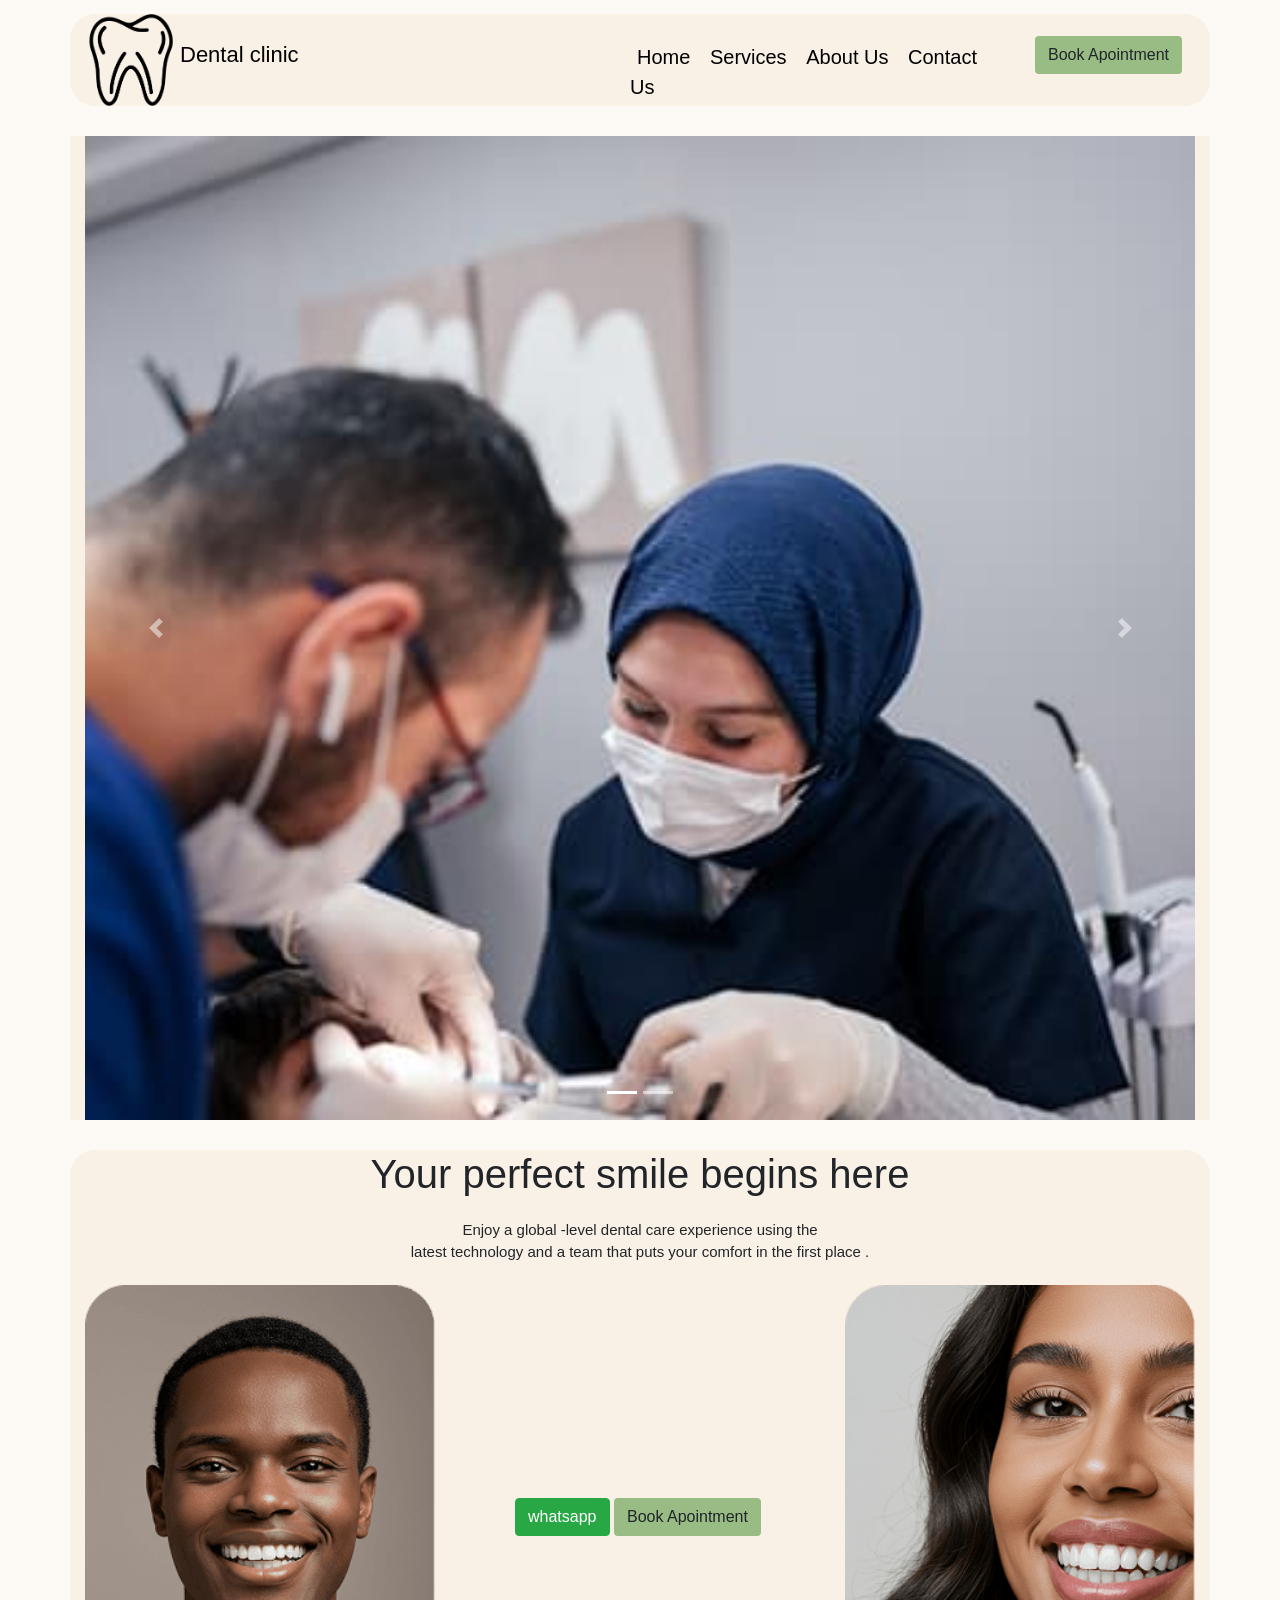
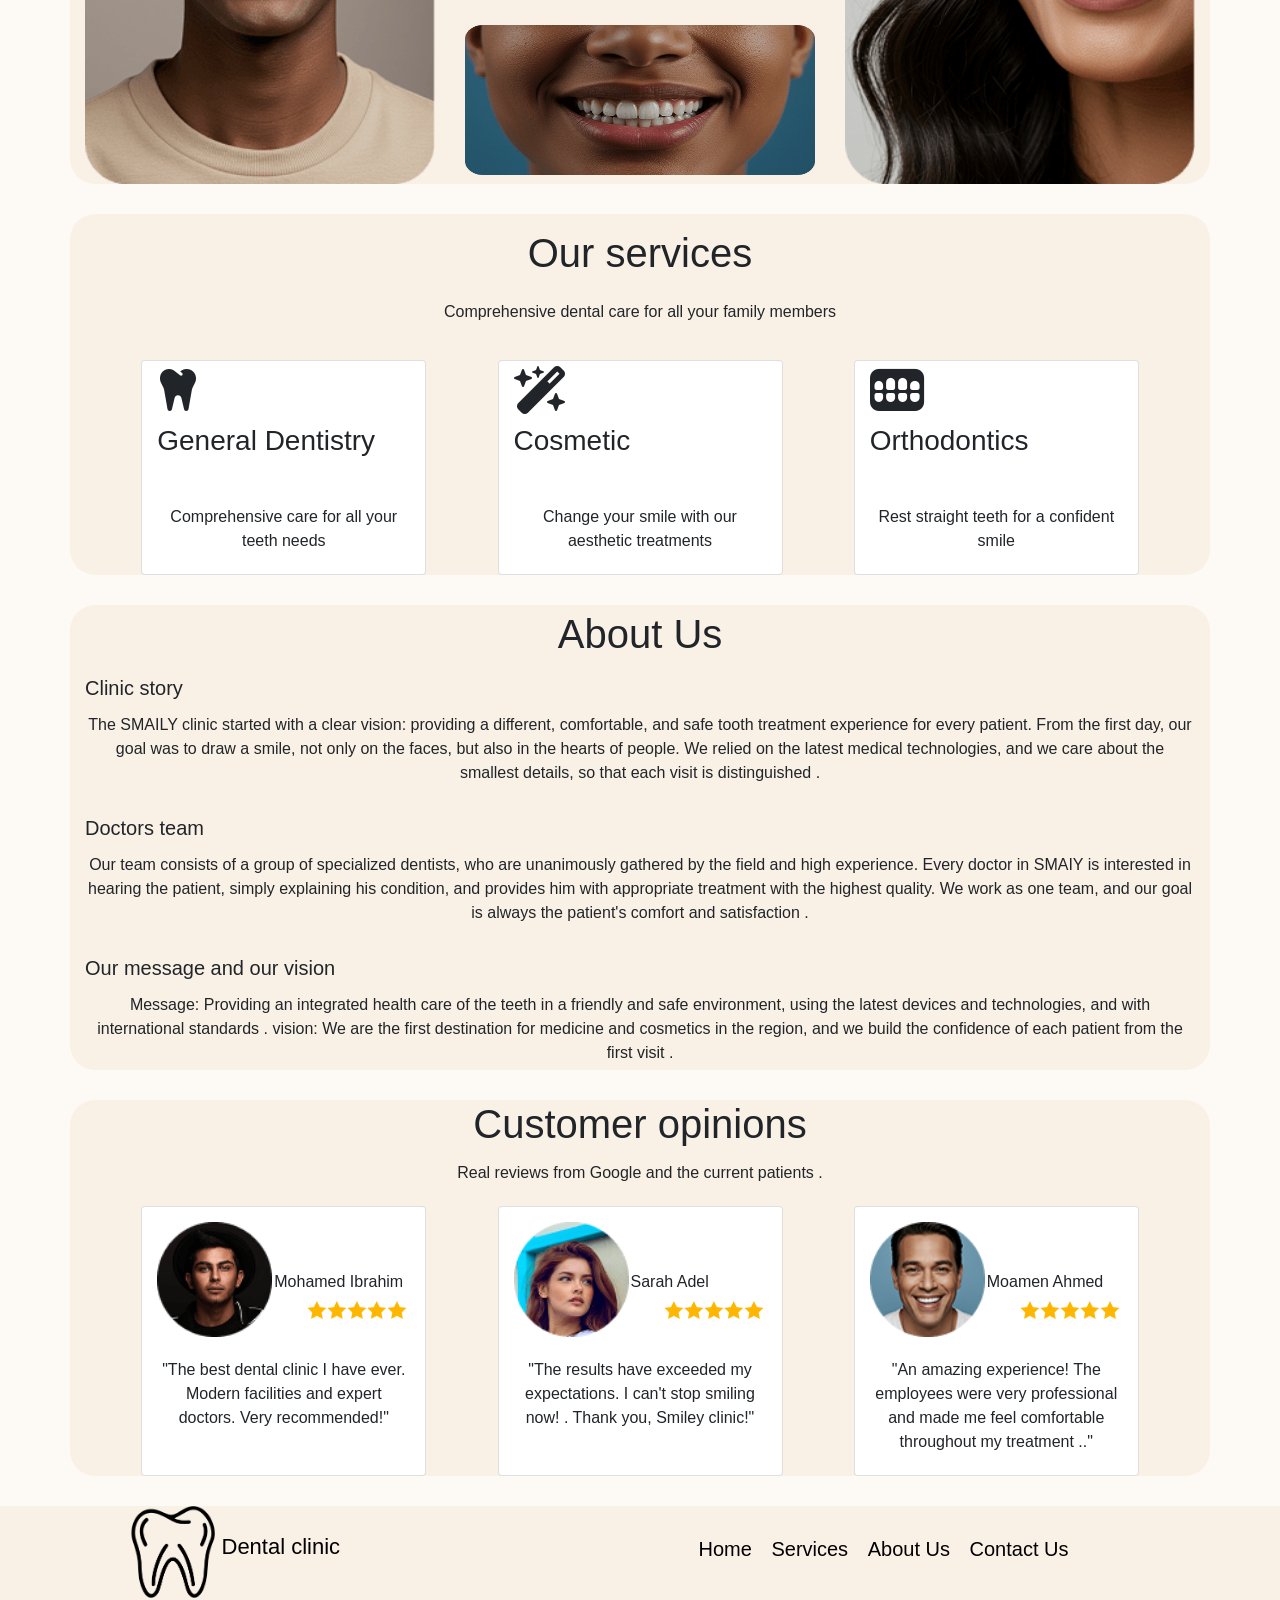
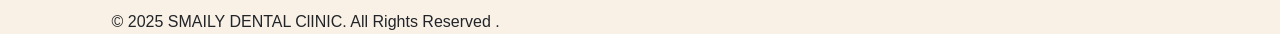
<file: index.html>
<!DOCTYPE html>
<html lang="en">
<head>
    <meta charset="UTF-8">
    <meta name="viewport" content="width=device-width, initial-scale=1.0">
    <title>Document</title>


        <link rel="stylesheet" href="css/project.css" />    
        <link rel="stylesheet" href="css/normalize.css" />
                <!-- <link rel="stylesheet" href="css/all.min.css" /> -->

        
        <!-- icons : -->
        <!-- Latest Font Awesome CDN -->
<link href="https://cdnjs.cloudflare.com/ajax/libs/font-awesome/6.5.0/css/all.min.css" rel="stylesheet">
        <link rel="stylesheet" href="css/bootstrap.css">
        <link rel="stylesheet" href="https://stackpath.bootstrapcdn.com/bootstrap/4.5.2/css/bootstrap.min.css">



</head>
<body style="background-color: #FDFAF6;">

    <div class="Header">
        <div class="container">
            <div class="nav row ">

                <div class="logo col-1 ">
                <a href="index.html"  >
                <img src="images/light-icon.png"  alt="logo" />
                </a>
                </div>

                <div class="namee col-3 ">
                <h1 class="logoname">
                    <a href="index.html">
                        Dental clinic
                    </a>
                </h1>
                </a>
                </div>
                <div class="link col-6 ">
                            <a href="index.html">Home</a>                         
                            <a href="#Services"></li>Services</a>
                            <a href="#AboutUs">About Us</a>
                            <a href="bookapointment.html"> Contact Us</a>
                </div>
                <div class="butt col-1 ">
                    <a href="bookapointment.html" target="_blank">

                    <button class="btn buttttt" >Book Apointment</button>
                    </a>
                </div>
                </div>
            </div>
            </div>




<div class="slideshow">

<div id="slide" class="carousel slide container w-100 mt-3 " data-ride="carousel">
    <!-- Indicators -->
    <ol class="carousel-indicators">
        <li data-target="#slide" data-slide-to="0" class="active"></li>
        <li data-target="#slide" data-slide-to="1"></li>
    </ol>

    <!-- Slides -->
    <div class="carousel-inner">
        <div class="carousel-item active">
            <img src="images/Slide2.png" class="d-block w-100" alt="Slide 1">
        </div>
        <div class="carousel-item">
            <img src="images/Slide3.jpeg" class="d-block w-100" alt="Slide 2">
        </div>
    </div>

    <!-- Controls -->
    <a class="carousel-control-prev" href="#slide" role="button" data-slide="prev">
        <span class="carousel-control-prev-icon" aria-hidden="true"></span>
        <span class="sr-only">Previous</span>
    </a>
    <a class="carousel-control-next" href="#slide" role="button" data-slide="next">
        <span class="carousel-control-next-icon" aria-hidden="true"></span>
        <span class="sr-only">Next</span>
    </a>
</div>

</div>




            <div class="section1">
                <div class="container">
                <div class="section1text">
                    <h1>Your perfect smile begins here</h1>
                    <p>Enjoy a global -level dental care experience using the <br>latest technology
                    and a team that puts your comfort in the first place .</p>
                </div>
                <div class="link2">
                    <a href="https://web.whatsapp.com/" target="_blank">
                        <button class="btn btn-success">whatsapp</button>
                    </a>
                    <a href="bookapointment.html" target="_blank">
                        <button class="btn  section1butt">Book Apointment</button>
                    </a>                   
                </div>
                <div class="section1images row">
                <img src="images/image.png" class="col-4 startimg" alt="logo" />
                <img src="images/image (2).png" class="col-4 middleimg"  alt="logo" />
                <img src="images/image (1).png" class="col-4  endimg"  alt="logo" />

                </div>
                </div>
            </div>




            <div class="section2" id="Services" >
                <div class="container">
                    <div class="Servicessec">
                        <h1>Our services</h1>
                    </div>
                    <div class="sec2par">
                        <p>
                            Comprehensive dental care for all your family members
                        </p>
                    </div>
                    <div>
                        <div class="cards row">

                        <div class="card col-lg-3 col-md-3 col-sm-4 carddd">
                            <i class="fa-solid fa-tooth fa-3x"></i>
                            <h3>General Dentistry</h3>
                            <p>Comprehensive care for all your teeth needs</p>
                        </div>
                        <div class="card col-lg-3 col-md-3 col-sm-4 carddd">
                            <i class="fa-solid fa-wand-magic-sparkles fa-3x" ></i>
                            <h3>Cosmetic</h3>
                            <p>Change your smile with our aesthetic treatments</p>
                        </div>
                        <div class="card col-lg-3 col-md-3 col-sm-4 carddd">
                            <i class="fa-solid fa-teeth fa-3x"></i>
                            <h3>Orthodontics</h3>
                            <p>Rest straight teeth for a confident smile</p>
                        </div>

                </div>

                    </div>
                </div>
            </div>




            <div class="section3" id="AboutUs">
                <div class="container">
                    <div class="Aboutus">
                        <h1>About Us</h1>
                    </div>
                    <div class="Aboutuspara">
                        <h5>Clinic story</h5>
                        <p>The SMAILY clinic started with a clear vision: providing a different, comfortable, and safe tooth treatment experience for every patient. From the first day, our goal was to draw a smile, not only on the faces, but also in the hearts of people. We relied on the latest medical technologies, and we care about the smallest details, so that each visit is distinguished .</p>
                    </div>
                    <div class="Aboutuspara">
                        <h5>Doctors team</h5>
                        <p>Our team consists of a group of specialized dentists, who are unanimously gathered by the field and high experience. Every doctor in SMAIY is interested in hearing the patient, simply explaining his condition, and provides him with appropriate treatment with the highest quality. We work as one team, and our goal is always the patient's comfort and satisfaction .</p>
                    </div>
                    <div class="Aboutuspara">
                        <h5>Our message and our vision</h5>
                        <p>Message: Providing an integrated health care of the teeth in a friendly and safe environment, using the latest devices and technologies, and with international standards .

vision: We are the first destination for medicine and cosmetics in the region, and we build the confidence of each patient from the first visit .</p>
                    </div>
                </div>
            </div>




            <div class="section4">
                <div class="container">
                    <h1>Customer opinions</h1>
                    <p>Real reviews from Google and the current patients .</p>
                        <div class="cards row">

                        <div class="card col-lg-3 col-md-3 col-sm-4 carddd">
                            <img src="images/100.png" class="sec4img1" alt=""/>
                            <h2>Mohamed Ibrahim</h2>
                            <img src="images/stars.svg" class="sec4img2" alt="Description of image" />
                            <p>"The best dental clinic I have ever. Modern facilities and expert doctors. Very recommended!"</p>
                        </div>
                        <div class="card col-lg-3 col-md-3 col-sm-4 carddd">
                        <img src="images/101.png" class="sec4img1" alt=""/>
                            <h2 class="sara">Sarah Adel</h2>
                            <img src="images/stars.svg" class="sec4img2" alt="Description of image" />
                            <p>"The results have exceeded my expectations. I can't stop smiling now! . Thank you, Smiley clinic!"</p>
                        </div>
                        <div class="card col-lg-3 col-md-3 col-sm-4 carddd">
                            <img src="images/102.png" class="sec4img1" alt=""/>
                            <h2>Moamen Ahmed</h2>

                            <img src="images/stars.svg" class="sec4img2" alt="Description of image" />
                            <p>"An amazing experience! The employees were very professional and made me feel comfortable throughout my treatment .."</p>
                        </div>                        
                    </div>
                </div>
            </div>

<footer>
        <div class="footer">
            <div class="container">
                <div class="navlink row  ">
                    <div class="logo col-1 ">
                    <a href="index.html" class="logoName" >
                    <img src="images/light-icon.png"  alt="logo" />
                    </a>
                    </div>
                    <div class="nameee col-lg-2 col-sm-1  ">
                    <h1 class="logoname">
                    <a href="index.html" >
                        Dental clinic
                    </a>
                    </h1>
                    </div>
                    <div class="footlink col-6 ">

                                <a href="index.html" class="col-lg-4 col-md-2 col-sm-1">Home</a>                         
                                <a href="#Services"class="col-lg-4 col-md-2 col-sm-1"></li>Services</a>
                                <a href="#AboutUs"class="col-lg-4 col-md-2 col-sm-1">About Us</a>
                                <a href="bookapointment.html"class="col-lg-4 col-md-2 col-sm-1"> Contact Us</a>
                    </div>

                </div>
                <div class="footsection row ">
                    &copy; 2025 SMAILY DENTAL ClINIC. All Rights Reserved .
                </div>
            </div>
        </div>
</footer>

    <script src="js/project.js"></script>
    <script src="js/bootstrap.js"></script>
    <script src="js/jquery-3.7.1.js"></script>
    <script src="js/popper.min.js"></script>
    <!-- Include Bootstrap CSS and JS (Required for carousel to work) -->
<script src="https://code.jquery.com/jquery-3.5.1.slim.min.js"></script>
<script src="https://cdn.jsdelivr.net/npm/bootstrap@4.5.2/dist/js/bootstrap.bundle.min.js"></script>
</body>
</html>
</file>
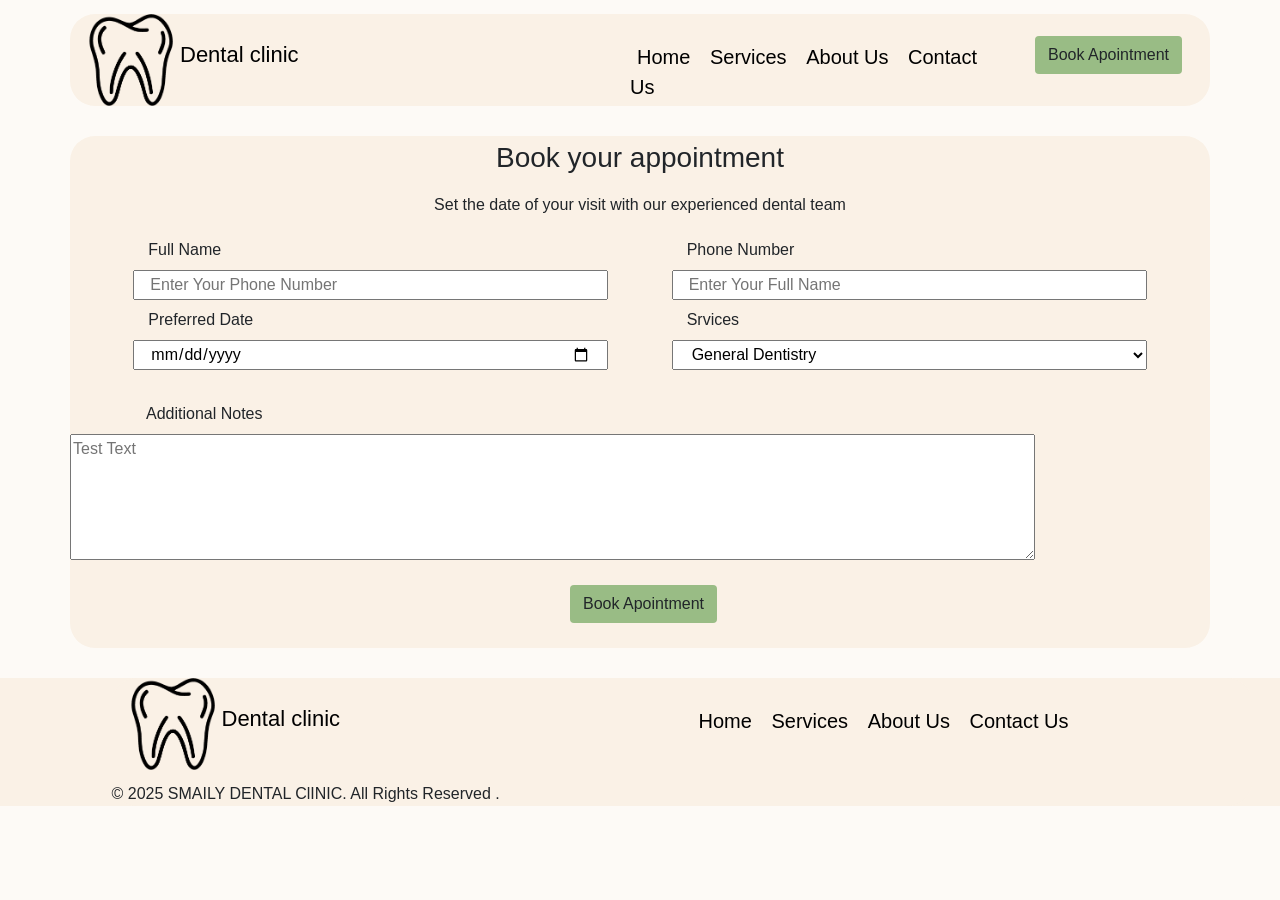
<file: bookapointment.html>
<!DOCTYPE html>
<html lang="en">
<head>
    <meta charset="UTF-8">
    <meta name="viewport" content="width=device-width, initial-scale=1.0">
    <title>Document</title>


        <link rel="stylesheet" href="css/project.css" /> 
                <link rel="stylesheet" href="css/bookapointment.css" />    
        <link rel="stylesheet" href="css/normalize.css" />
                <!-- <link rel="stylesheet" href="css/all.min.css" /> -->

        
        <!-- icons : -->
                <!-- Latest Font Awesome CDN -->
<link href="https://cdnjs.cloudflare.com/ajax/libs/font-awesome/6.5.0/css/all.min.css" rel="stylesheet">
        <link rel="stylesheet" href="css/bootstrap.css">
        <link rel="stylesheet" href="https://stackpath.bootstrapcdn.com/bootstrap/4.5.2/css/bootstrap.min.css">



</head>
<body style="background-color: #FDFAF6;">
    <div class="Header">
        <div class="container">
            <div class="nav row ">
                <div class="logo col-1 ">
                <a href="index.html" class="logoName" target="_blank">          
                <img src="images/light-icon.png"  alt="logo" />
                </a>
                </div>
                <div class="namee col-3 ">
                    <h1 class="logoname">
                    <a href="index.html" target="_blank">
                        Dental clinic
                    </a>
                    </h1>
                </div>
                <div class="link col-6 ">
                            <a href="index.html">Home</a>                         
                            <a href="index.html#Services"></li>Services</a>
                            <a href="index.html#AboutUs">About Us</a>
                            <a href="bookapointment.html"> Contact Us</a>
                </div>
                <div class="butt col-1 ">
                    <a href="bookapointment.html" target="_blank">

                    <button class="btn buttttt" >Book Apointment</button>
                    </a>
                </div>
                </div>
            </div>
            </div>




<div class="book">
    <div class="container">
        
        <h3 >Book your appointment</h3>
        <p >Set the date of your visit with our experienced dental team</p>

        <form  method="get">
                <div class="row Labels">
                    <label class="FName col-5">Full Name</label>
                    <label class="PNumber col-5">Phone Number</label>
                </div>


                <div class="row Inputs">
                    <input type="text" class="col-5" id="hussein" placeholder="Enter Your Phone Number" name="fullname"/>
                    <input type="text" class="col-5" id="hussein" placeholder="Enter Your Full Name" name="phonenum"/>
                </div>
                
                <div class="row Spans">
                    <span id="FullNamespanvalid" class="text-danger col-6"></span> 
                    <span id="PhoneNumberspanvalid" class="text-danger col-6"></span>
                </div>
            
                <div class="row Labels">
                    <label class="col-5 PreferredDate">Preferred Date</label>
                    <label class="col-5 Service Type">Srvices</label>
                </div>

                <div class="row Inputs">
                    <input class="col-5 PreferredDate" type="date" id="PreferredDate" name="PreferredDate" />
                    <select name="Service Type" class="col-5" id="ServiceType">
                    <option value="1">General Dentistry</option>
                    <option value="2">Comestic</option>
                    <option value="3">Orthdontics</option>
                    <option value="4">Teeth Whitening</option>
                    </select>
                </div>

                <div class="row Spans">
                    <span id="PreferredDatespanvalid" class="text-danger"></span> 
                </div>


                <div class="row Additional">
                    <label class="col-3 ">Additional Notes</label>
                    <textarea name="col-7" cols="100" rows="5" placeholder="Test Text"></textarea>
                </div>

                <div class="row">
                    <div class="butt submit">
                        <a href="bookapointment.html" target="_blank">
                        <button class="btn buttttt validation" name="validationbtn">Book Apointment</button>
                        </a>
                    </div>
                </div>

        </form>
    </div>
</div>


            <footer>
        <div class="footer">
            <div class="container">
                <div class="navlink row  ">
                    <div class="logo col-1 ">
                    <a href="index.html" class="logoName" target="_blank">
                    <img src="images/light-icon.png"  alt="logo" />
                    </a>
                    </div>
                    <div class="nameee col-lg-2 col-sm-1  ">
                    <h1 class="logoname">
                    <a href="index.html" target="_blank">
                        Dental clinic
                    </a>
                    </h1>
                    </div>
                    <div class="footlink col-6 ">

                                <a href="index.html" class="col-lg-4 col-md-2 col-sm-1">Home</a>                         
                                <a href="index.html#Services"class="col-lg-4 col-md-2 col-sm-1"></li>Services</a>
                                <a href="index.html#AboutUs"class="col-lg-4 col-md-2 col-sm-1">About Us</a>
                                <a href="bookapointment.html"class="col-lg-4 col-md-2 col-sm-1"> Contact Us</a>
                    </div>

                </div>
                <div class="footsection row ">
                    &copy; 2025 SMAILY DENTAL ClINIC. All Rights Reserved .
                </div>
            </div>
        </div>
</footer>

    <script src="js/project.js"></script>
    <script src="js/bootstrap.js"></script>
    <script src="js/jquery-3.7.1.js"></script>
    <script src="js/popper.min.js"></script>
    <!-- Include Bootstrap CSS and JS (Required for carousel to work) -->
<script src="https://code.jquery.com/jquery-3.5.1.slim.min.js"></script>
<script src="https://cdn.jsdelivr.net/npm/bootstrap@4.5.2/dist/js/bootstrap.bundle.min.js"></script>
</body>
</html>
</file>
<file: css/project.css>
.Header{
        margin-top: 14px;

}
.container{
 background-color: #FAF1E6;
border-radius: 25px;


}

h1.logoname a{
    text-decoration: none;
    color: black;
}

/* header section */
.logo img{
    width: 92px;
}

.namee h1{

    font-size: 22px;
    margin-top: 28px;
    
}
.Header .container .nav .link{
    font-size: 20px;
    padding-left: 180px;
    margin-top: 28px;
}
.Header .container .nav .link a{
    text-decoration: none;
    color: black;
    padding: 7px;
}
.butt{
        margin-top: 22px;

}
.butt button{
background-color: #99BC85;
}

@media (max-width: 1210px) {
    .link{
        display: none;
    }
.namee h1{
padding-left: 22px;
}
.buttttt {
margin-left: 430px;
}
}
@media (max-width: 992px) {
    .link{
        display: none;
    }
.namee h1{
padding-left: 38px;
}
.buttttt {
margin-left: 300px;
}
}
@media (max-width: 768px) {
    .link{
        display: none;
    }
.namee h1{
padding-left: 57px;
        display: ruby-text;

}
.buttttt {
margin-left: 180px;
}
}
@media (max-width: 535px) {
    .link{
        display: none;
    }
.namee h1{
padding-left: 57px;
        display: ruby-text;
        font-size: 15px;

}
.buttttt {
margin-left: 140px;
}
}
@media (max-width: 450px) {
    .link{
        display: none;
    }
.namee h1{
padding-left: 57px;
        display: ruby-text;
        font-size: 15px;

}
.buttttt {
margin-left: 70px;
}
}

/*Header End*/



.slideshow{
    margin-top: 30px;
}
.slideshow .container{
    border-radius: 0;

}

.section1{
            margin-top: 30px;
position: relative;
}
.section1text{
    text-align: center;
}

.section1text p{
 margin-top: 16px;

    text-align: center;
    font-size: 15px;
}
.link2{
    padding-left: 430px;
    position: absolute;
    text-align: center;
    padding-top: 213px;
}
.middleimg {
        margin-top: 340px;
    height: 150px;
}
.section1 .container .link2 .section1butt{
    background-color: #99BC85;
}
@media (max-width: 1201px) {
    .startimg{
        display: none;
    }
    .endimg{
                display: none;

    }
    .link2{
        text-align: center;
        padding-left: 360px;
        padding-top: 26px;
    
}
.middleimg {
        margin-top: 100px;
        height: 150px;
        margin-left: 340px;
}
}
@media (max-width: 992px) {
    .startimg{
        display: none;
    }
    .endimg{
        display: none;

    }
    .link2{
        text-align: center;
        padding-left: 220px;
        padding-top: 26px;
    
}
.middleimg {
        margin-top: 100px;
        height: 150px;
        margin-left: 251px;
}
}
@media (max-width: 767px) {
    .startimg{
        display: none;
    }
    .endimg{
        display: none;

    }
    .link2{
        text-align: center;
        padding-left: 140px;
        padding-top: 26px;
    
}
.middleimg {
        margin-top: 100px;
        height: 150px;
        margin-left: 180px;
}
}
@media (max-width: 431px) {
    .startimg{
        display: none;
    }
    .endimg{
        display: none;

    }
    .link2{
        text-align: center;
        padding-left: 100px;
        padding-top: 26px;
    
}
.middleimg {
        margin-top: 100px;
        height: 150px;
        margin-left: 150px;
}
}
@media (max-width: 391px) {
    .startimg{
        display: none;
    }
    .endimg{
        display: none;

    }
    .link2{
        text-align: center;
        padding-left: 70px;
        padding-top: 26px;
    
}
.middleimg {
        margin-top: 100px;
        height: 150px;
        margin-left: 130px;
}
}
@media (max-width: 361px) {
    .startimg{
        display: none;
    }
    .endimg{
        display: none;

    }
    .link2{
        text-align: center;
        padding-left: 70px;
        padding-top: 26px;
    
}
.middleimg {
        margin-top: 100px;
        height: 150px;
        margin-left: 120px;
}
}



.section2{
        margin-top: 30px;

}
.Servicessec{
    padding-top: 15px;
    padding-bottom: 5px;
}
.Servicessec h1{
    text-align: center;
}
.sec2par p{
    text-align: center;
        padding-top: 10px;
    padding-bottom: 20px;
}
.cards{
    justify-content: space-evenly;
}
.carddd{
        background-color: #FDFAF6;

}
.carddd i , h3 , p{
        padding-top: 5px;
    padding-bottom: 5px;
}
@media (max-width: 750px) {
    .carddd{
        margin-top: 10px;
    }
}






.section3{
    margin-top: 30px;
}
.Aboutus{
    padding-top: 5px;
}
.Aboutuspara{

padding-top: 10px;
}
.Aboutus h1{
    text-align: center;
}






.section4{
    margin-top: 30px;
}
.section4 h1,p{
    text-align: center;
}
.carddd .sec4img1{
width: 115px;
    padding-top: 15px;}
.carddd .sec4img2{
width: 100px;
    margin-left: 150px;
    margin-top: -12px;}
.section4 h2{
    font-size: 16px;
    margin-top: -65px;
    margin-left: 117px;
}
.sara h2{
margin-left: 128px;
}
.carddd p{
    margin-top: 30px;
}

@media (max-width: 1201px) {

    .sec4img2{
        padding-right: 37px;
    }
}
@media (max-width: 992px) {

.carddd h2{
padding-top: 77px;
        display: contents;
}

   .sec4img2{
display: none;    }
}







.footer{
    background-color: #FAF1E6;
        margin-top: 30px;
        padding-left: 83px;

}
.footlink{
        font-size: 20px;
margin-left: 280px;
    margin-top: 28px;
}
.footer .container .navlink .footlink a{
        text-decoration: none;
    color: black;
    padding: 7px;
}
.footsection{
margin-top: 12px;

}
.nameee h1{
        font-size: 22px;
    margin-top: 28px;
}
@media (max-width: 1204px) {
    .footlink  {
        margin-top: -66px;
    }
     .nameee h1{
        margin-left: 35px;
    }
}
@media (max-width: 766px) {
    .nameee h1{
margin-left: 70px;
        margin-top: 16px;
    }
    .footlink  {
margin-top: -79px;
        margin-left: 225px;    }
}
@media (max-width: 575px) {
    .nameee h1{
        margin-left: 90px;
        margin-top: -61px;
    }
    .footlink  {
margin-top: -20px;
        margin-left: 141px;
        display: contents;  
      }
}
</file>
<file: css/bookapointment.css>
.book{
    margin-top: 30px;
}
.book .container h3,p{
text-align: center;

}

.Labels{
    justify-content: space-evenly;

}
.Inputs{
    justify-content: space-evenly;
        margin-bottom: 7px;

}
.Additional{
margin-top: 25px;
}
label.col-3{
    padding-left: 76px;
}
.submit{
    padding-left: 500px;
    margin-top: 25px;
    margin-bottom: 25px;
}


@media (max-width: 1210px) {
    .submit{
        padding-left: 1px;

    }
}
@media (max-width: 775px) {
    .submit{
        padding-left: 30px;

    }
}
</file>
